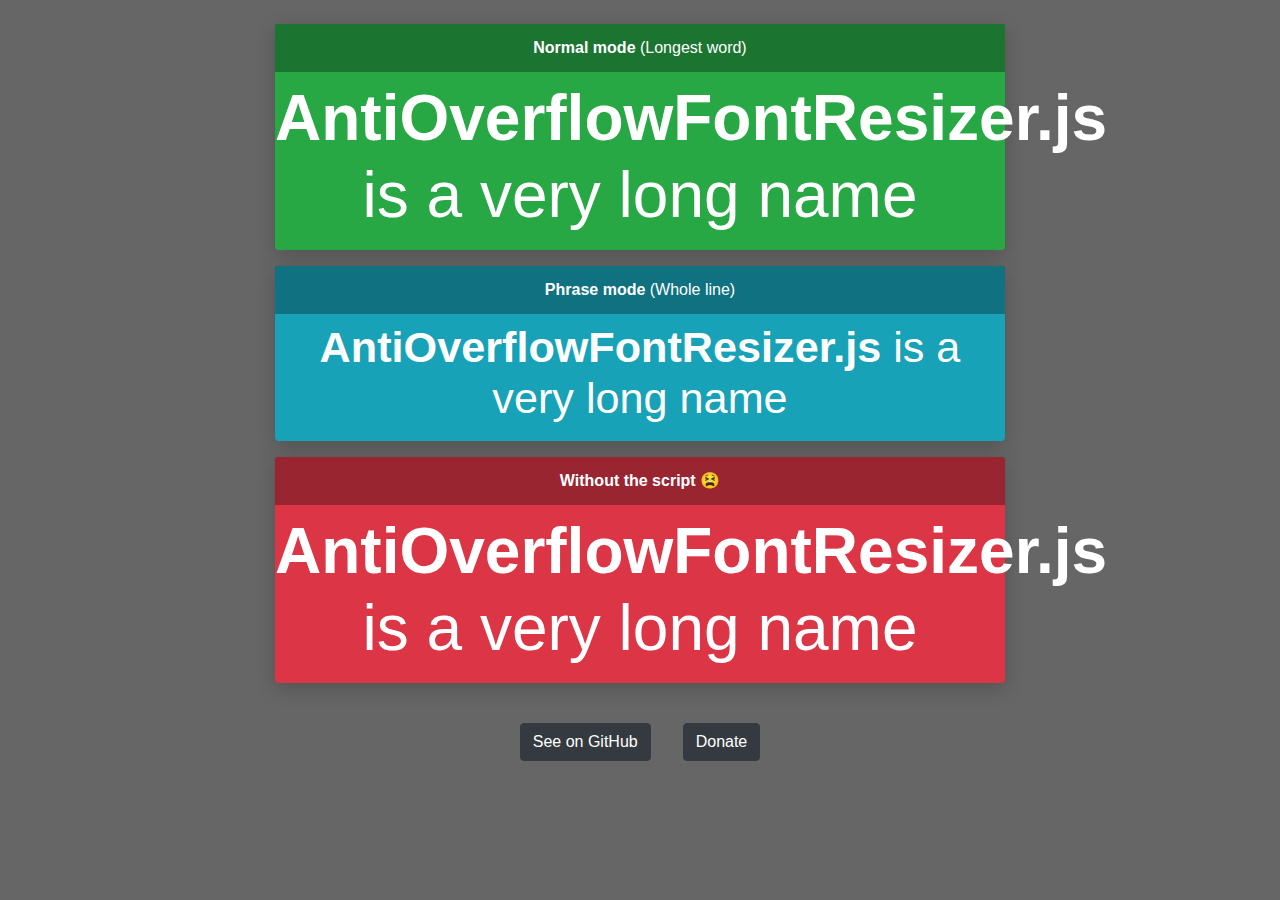
<file: index.html>
<!DOCTYPE html>
<html>
<head>
	<meta charset="UTF-8">
	<meta name="viewport" content="width=device-width, user-scalable=no">
	
	<title>Anti-Overflow Fluid Font Size</title>
	<meta name="description" content="Avoid long words breaking your page overflowing its container or even the screen. Just resize the window as much as you want and check it, you can open the console to see what's happening.">

	<link rel="stylesheet" href="https://use.fontawesome.com/releases/v5.2.0/css/all.css" integrity="sha384-hWVjflwFxL6sNzntih27bfxkr27PmbbK/iSvJ+a4+0owXq79v+lsFkW54bOGbiDQ" crossorigin="anonymous">
	<script src="https://code.jquery.com/jquery-3.2.1.slim.min.js" integrity="sha384-KJ3o2DKtIkvYIK3UENzmM7KCkRr/rE9/Qpg6aAZGJwFDMVNA/GpGFF93hXpG5KkN" crossorigin="anonymous"></script>
	
	<link rel="stylesheet" type="text/css" href="assets/bootstrap.min.css">
	<link rel="stylesheet" type="text/css" href="assets/demo-styles.css">

	<script src="AntiOverflowFontResizer.min.js"></script>
</head>

<body>
	<header>
		<div class="container text-center mt-4 mb-4">
			<div class="row justify-content-center">
				<div class="col-sm-11 col-md-10 col-lg-9 col-xl-8">
					
					<div class="card text-white bg-success">
						<div class="card-header border-0">
							<b>Normal mode</b> (Longest word)
						</div>
						<h1 class="main-title title-1 mt-2 mb-3">
							<b>AntiOverflowFontResizer.js</b> is a very long name
						</h1>
					</div>
					
					<div class="card text-white bg-info mt-3">
						<div class="card-header border-0">
							<b>Phrase mode</b> (Whole line)
						</div>
						<h1 class="phrase-1 mt-2 mb-3">
							<b>AntiOverflowFontResizer.js</b> is a very long name
						</h1>
					</div>
					
					<div class="card text-white bg-danger mt-3">
						<div class="card-header border-0">
							<b>Without the script</b> 😫
						</div>
						<h1 class="main-title mt-2 mb-3">
							<b>AntiOverflowFontResizer.js</b> is a very long name
						</h1>
					</div>
				</div>
			</div>
		</div>
		<div class="container text-center mb-4">
			<div class="row justify-content-center">
				<div class="d-inline p-3">
					<a class="btn btn-dark" href="https://github.com/gibransarraf/AntiOverflowFontResizer.js" target="_blank">
						<i class="fab fa-github"></i> See on GitHub
					</a>
				</div>
				<div class="d-inline p-3">
					<a class="btn btn-dark" href="https://paypal.me/GibranSarraf" target="_blank">
						<i class="fab fa-paypal"></i> Donate
					</a>
				</div>
			</div>
		</div>
	</header>

	<script>
		$('.title-1').aofsr().addClass( 'FluidFontType' );

		$('.phrase-1').aofsr({
			phraseMode: true
		});
	</script>
</body>
</html>
</file>
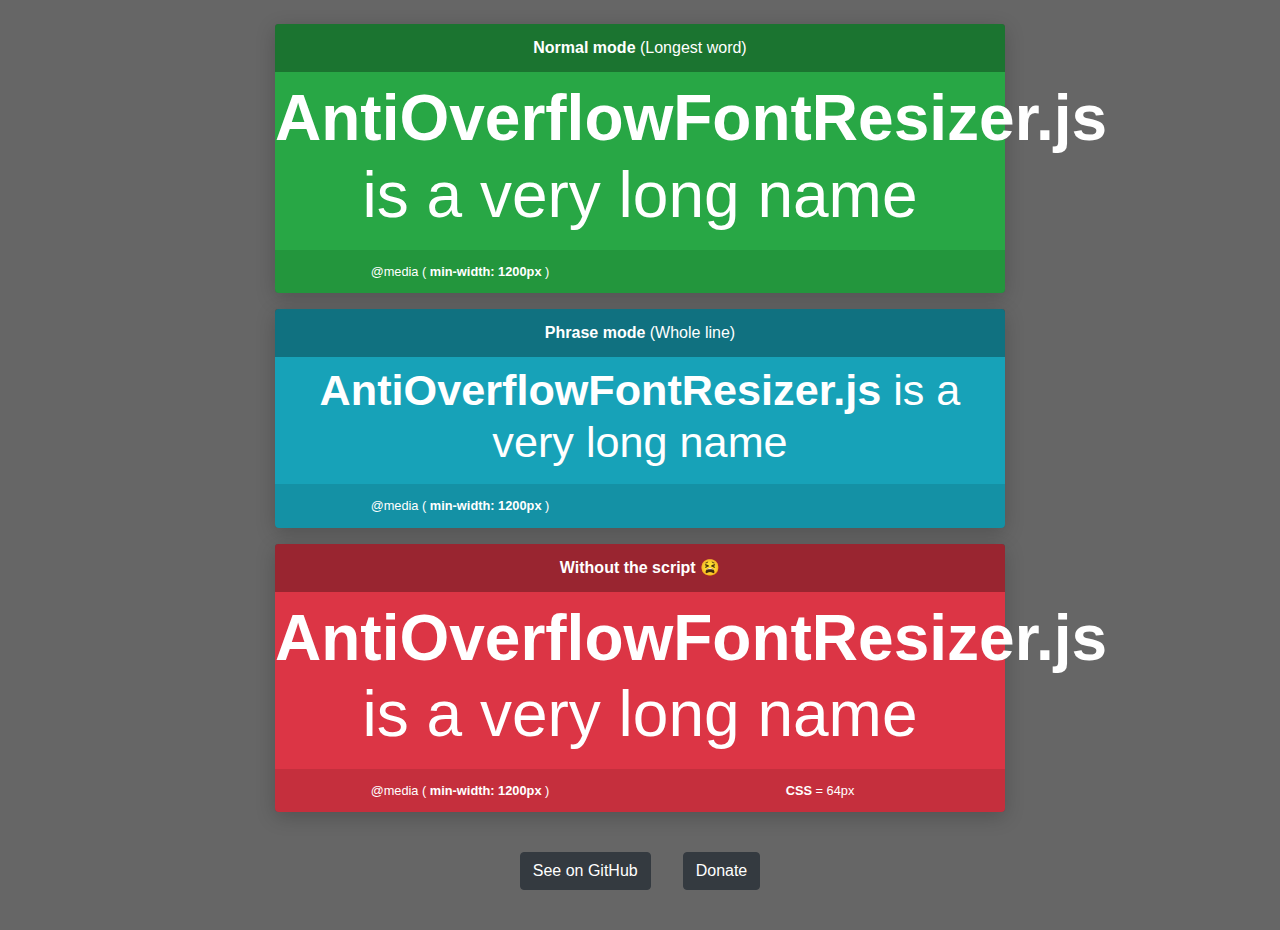
<file: demo.html>
<!DOCTYPE html>
<html>
<head>
	<meta charset="UTF-8">
	<meta name="viewport" content="width=device-width, user-scalable=no">
	
	<title>Anti-Overflow Fluid Font Size</title>
	<meta name="description" content="Avoid long words breaking your page overflowing its container or even the screen. Just resize the window as much as you want and check it, you can open the console to see what's happening.">

	<link rel="stylesheet" href="https://use.fontawesome.com/releases/v5.2.0/css/all.css" integrity="sha384-hWVjflwFxL6sNzntih27bfxkr27PmbbK/iSvJ+a4+0owXq79v+lsFkW54bOGbiDQ" crossorigin="anonymous">
	<script src="https://code.jquery.com/jquery-3.2.1.slim.min.js" integrity="sha384-KJ3o2DKtIkvYIK3UENzmM7KCkRr/rE9/Qpg6aAZGJwFDMVNA/GpGFF93hXpG5KkN" crossorigin="anonymous"></script>

	<link rel="stylesheet" type="text/css" href="assets/bootstrap.min.css">
	<link rel="stylesheet" type="text/css" href="assets/demo-styles.css">

	<script src="assets/AntiOverflowFontResizer-demo.js"></script>
</head>

<body>
	<header>
		<div class="container text-center mt-4 mb-4">
			<div class="row justify-content-center">
				<div class="col-sm-11 col-md-10 col-lg-9 col-xl-8">
					
					<div class="card text-white bg-success">
						<div class="card-header border-0">
							<b>Normal mode</b> (Longest word)
						</div>
						<h1 class="main-title title-1 mt-2 mb-3">
							<b>AntiOverflowFontResizer.js</b> is a very long name
						</h1>
						<div class="card-footer border-0">
							<small>
								<div class="row">
									<div class="col-sm-12 col-md-6">
										@media (
										<strong>
											<span class="d-none d-sm-inline">min-width:</span>  
											<span class="d-sm-none">max-width: 576px</span> 
											<span class="d-none d-sm-inline d-md-none">576px</span> 
											<span class="d-none d-md-inline d-lg-none">768px</span> 
											<span class="d-none d-lg-inline d-xl-none">992px</span> 
											<span class="d-none d-xl-inline">1200px</span>
										</strong>
										)
									</div>
									<div class="col-sm-6 col-md-3">
										<span class="css"></span> 
									</div>
									<div class="col-sm-6 col-md-3">
										<span class="js"></span>
									</div>
								</div>
							</small>
						</div>
					</div>
					
					<div class="card text-white bg-info mt-3">
						<div class="card-header border-0">
							<b>Phrase mode</b> (Whole line)
						</div>
						<h1 class="phrase-1 mt-2 mb-3">
							<b>AntiOverflowFontResizer.js</b> is a very long name
						</h1>
						<div class="card-footer border-0">
							<small>
								<div class="row">
									<div class="col-sm-12 col-md-6">
										@media (
										<strong>
											<span class="d-none d-sm-inline">min-width:</span>  
											<span class="d-sm-none">max-width: 576px</span> 
											<span class="d-none d-sm-inline d-md-none">576px</span> 
											<span class="d-none d-md-inline d-lg-none">768px</span> 
											<span class="d-none d-lg-inline d-xl-none">992px</span> 
											<span class="d-none d-xl-inline">1200px</span>
										</strong>
										)
									</div>
									<div class="col-sm-6 col-md-3">
										<span class="css"></span> 
									</div>
									<div class="col-sm-6 col-md-3">
										<span class="js"></span>
									</div>
								</div>
							</small>
						</div>
					</div>
					
					<div class="card text-white bg-danger mt-3">
						<div class="card-header border-0">
							<b>Without the script</b> 😫
						</div>
						<h1 class="main-title mt-2 mb-3">
							<b>AntiOverflowFontResizer.js</b> is a very long name
						</h1>
						<div class="card-footer border-0">
							<small>
								<div class="row">
									<div class="col-sm-6">
										@media (
										<strong>
											<span class="d-none d-sm-inline">min-width:</span>  
											<span class="d-sm-none">max-width: 576px</span> 
											<span class="d-none d-sm-inline d-md-none">576px</span> 
											<span class="d-none d-md-inline d-lg-none">768px</span> 
											<span class="d-none d-lg-inline d-xl-none">992px</span> 
											<span class="d-none d-xl-inline">1200px</span>
										</strong>
										)
									</div>
									<div class="col-sm-6">
										<b>CSS</b> =
										<span class="d-sm-none">30px</span> 
										<span class="d-none d-sm-inline d-md-none">40px</span> 
										<span class="d-none d-md-inline d-lg-none">50px</span> 
										<span class="d-none d-lg-inline d-xl-none">60px</span> 
										<span class="d-none d-xl-inline">64px</span>
									</div>
								</div>
							</small>
						</div>
					</div>
				</div>
			</div>
		</div>
		<div class="container text-center mb-4">
			<div class="row justify-content-center">
				<div class="d-inline p-3">
					<a class="btn btn-dark" href="https://github.com/gibransarraf/AntiOverflowFontResizer.js" target="_blank">
						<i class="fab fa-github"></i> See on GitHub
					</a>
				</div>
				<div class="d-inline p-3">
					<a class="btn btn-dark" href="https://paypal.me/GibranSarraf" target="_blank">
						<i class="fab fa-paypal"></i> Donate
					</a>
				</div>
			</div>
		</div>
	</header>

	<script>
		$('.title-1').aofsr().addClass( 'FluidFontType' );

		$('.phrase-1').aofsr({
			phraseMode: true
		});
	</script>
</body>
</html>
</file>
<file: assets/demo-styles.css>
body{
    background-color: #666666;
}
header{
    overflow: hidden;
}
.card{
    border: none;
    word-wrap: normal;
    box-shadow: 0 5px 20px rgba(0,0,0,0.2);
}
.card-header{
    background-color: rgba(0,0,0,.3);
}
.card-footer{
    background-color: rgba(0,0,0,.1);
}
.main-title{
    font-size: 30px;
}
@media ( min-width: 576px ){
    .main-title{ font-size: 40px; }
}
@media ( min-width: 768px ){
    .main-title{ font-size: 50px; }
}
@media ( min-width: 992px ){
    .main-title{ font-size: 60px; }
}
@media ( min-width: 1200px ){
    .main-title{ font-size: 64px; }
}
</file>
